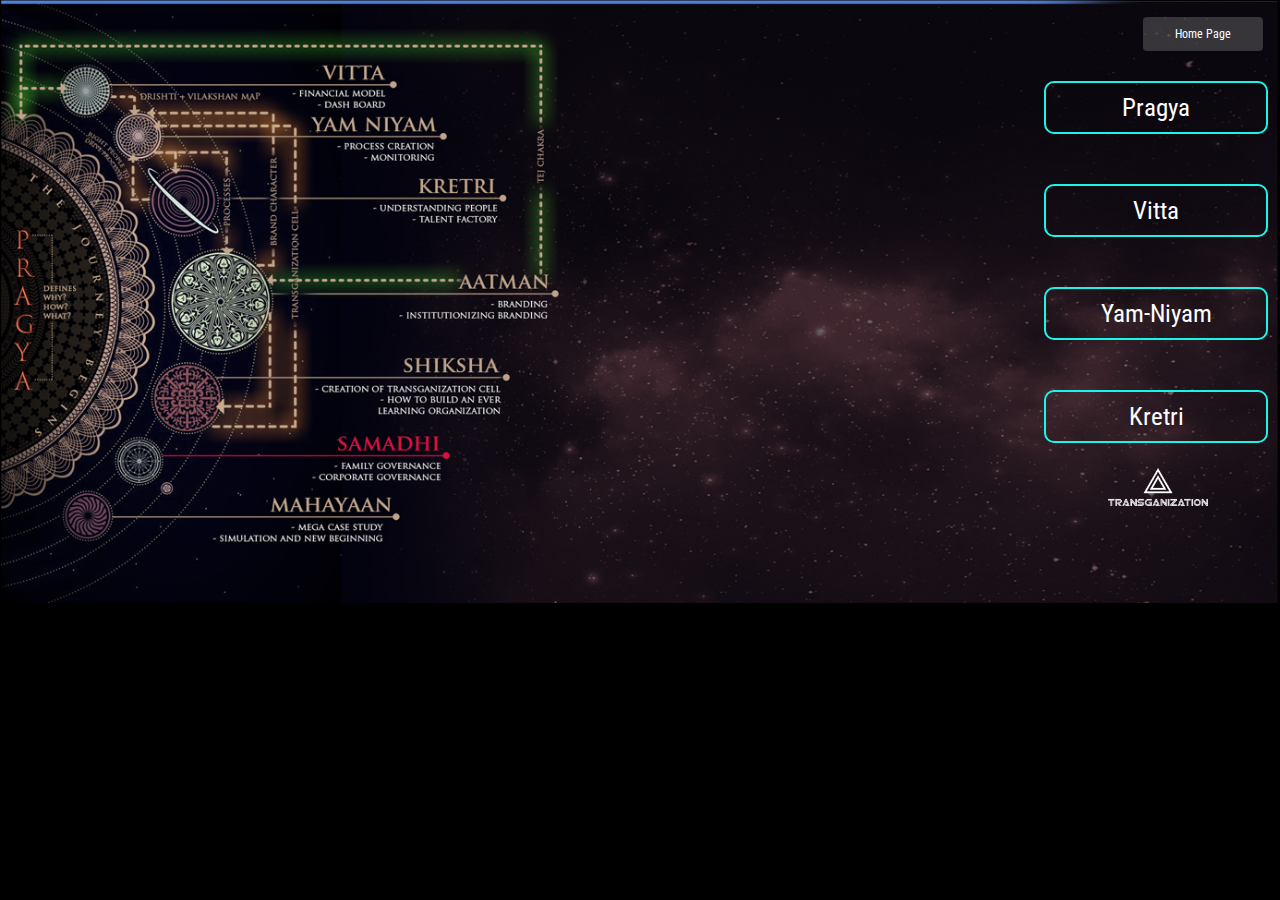
<file: Gyan Journey Explaination.html>
<!DOCTYPE html>
<html>
<head>
	<title>Gyan Journey Explaination</title>
	<link rel="stylesheet" type="text/css" href="Style_GyanJourney.css">
	<link href="https://fonts.googleapis.com/css?family=Roboto+Condensed&display=swap" rel="stylesheet">
</head>
<body>
<p class="button home"><Span><a href="index.html" style="color: white">Home Page </Span></p><br>

<p class="button session"><a href="Pragya.html" style="color: white">Pragya</p><br>
<p class="button session"><a href="Vitta.html" style="color: white">Vitta </p><br>
<p class="button session"><a href="YamNiyam.html" style="color: white">Yam-Niyam </p><br>
<p class="button session"><a href="Kretri.html" style="color: white">Kretri </p><br>
<footer>
	<img src="Transganization Logo.png" width="100"></footer>
</body>
</html>
</file>
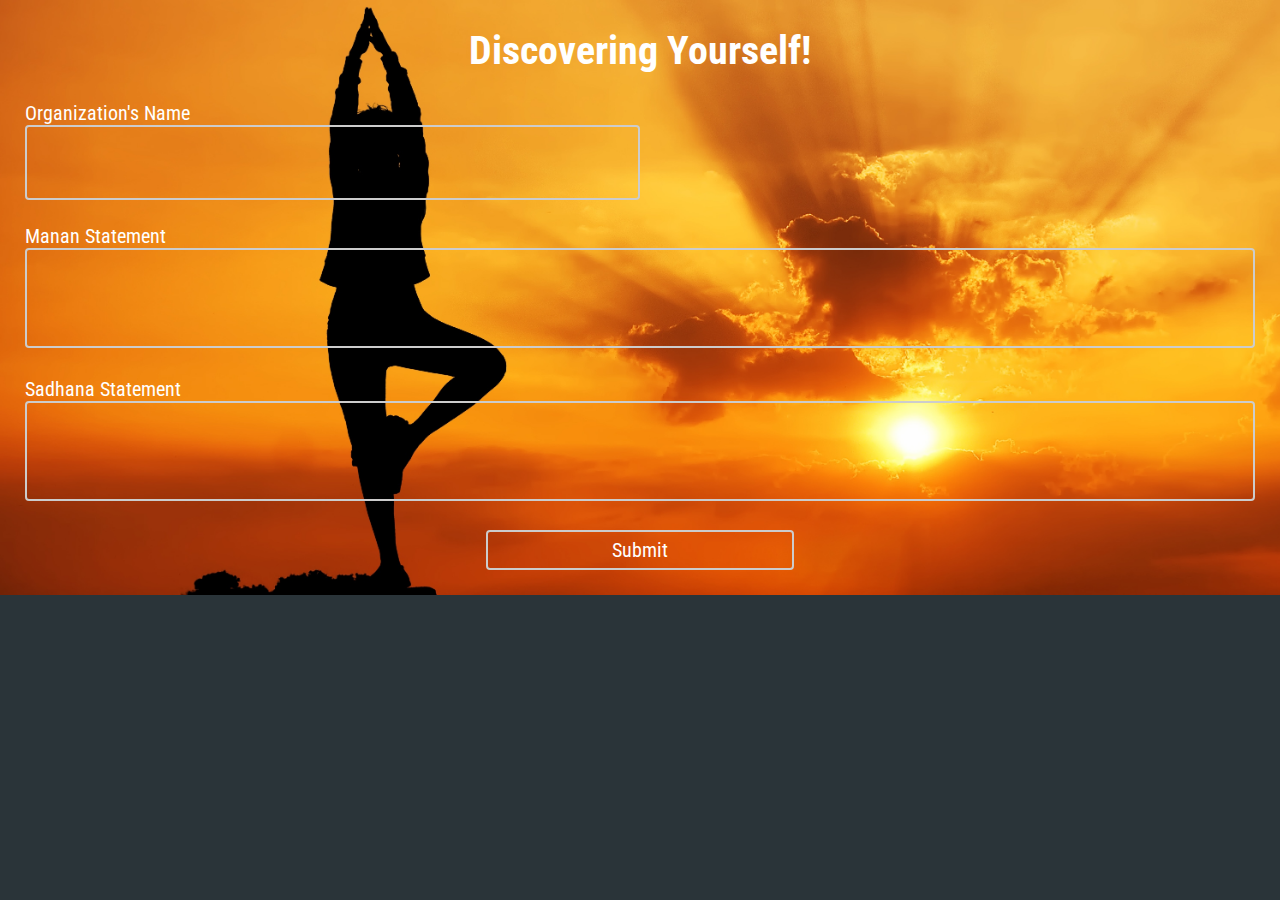
<file: Manan.html>
<!DOCTYPE html>
<html>
<head>
	<title>Manan and Sadhana</title>
		<link rel="stylesheet" type="text/css" href="Manan.css">
	    <link href="https://fonts.googleapis.com/css?family=Roboto+Condensed&display=swap" rel="stylesheet">
</head>
<body>

<h1>Discovering Yourself!</h1>
<form GET>
Organization's Name <br>
<input class="Orgname" type="text" name="Organization" required ="autocomplete"> <br> <br>
Manan Statement	
<textarea class="Manan" name="Manan" rows="5" cols="50" required="autocomplete"> </textarea>  <br> <br>
Sadhana Statement	
<textarea class="Sadhana" name="Sadhana" rows="5" cols="50" required="autocomplete"> </textarea>  <br> <br>
<input class="Submit" type="Submit" name="Submit" align="center">


</form>

</body>
</html>
</file>
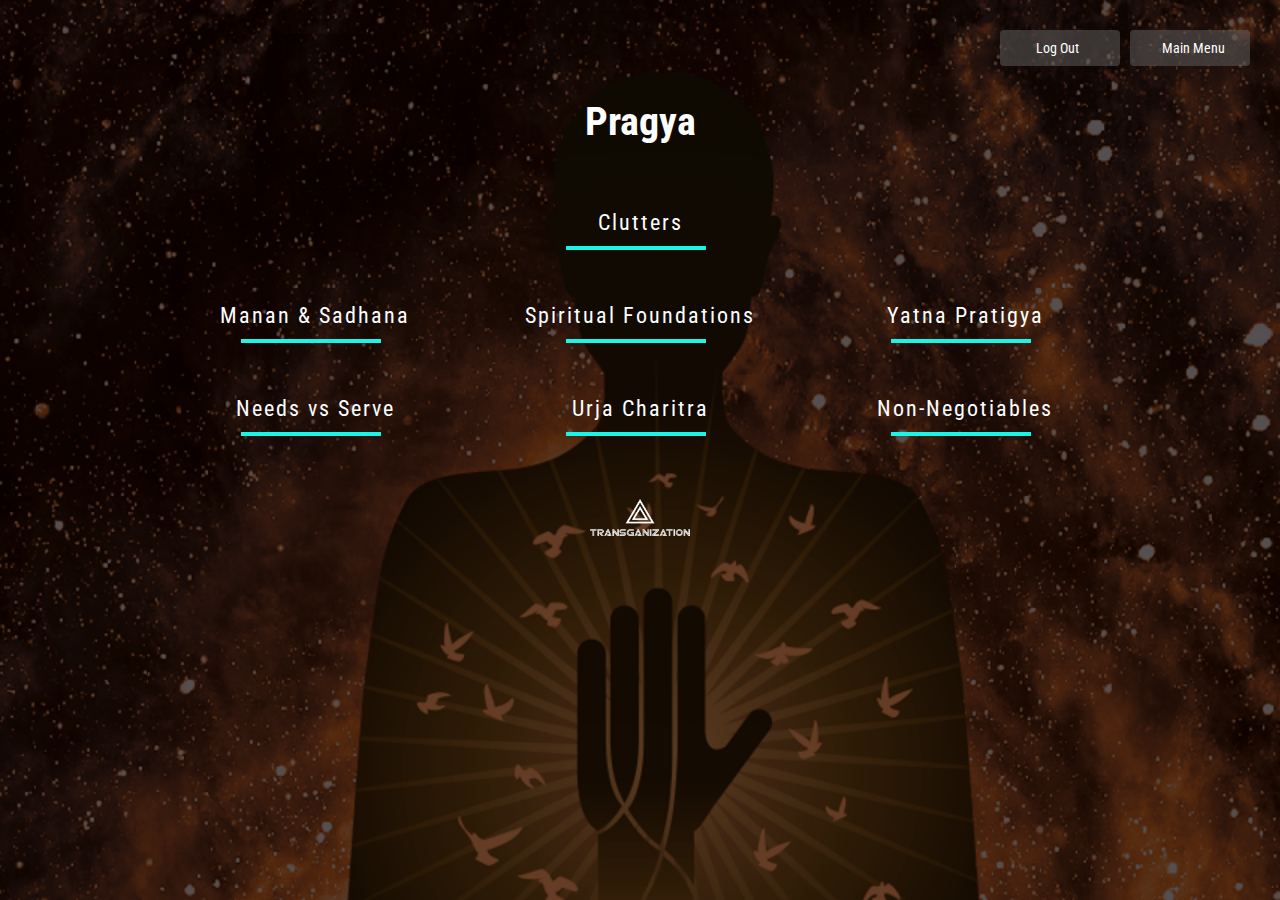
<file: Pragya.html>
<!DOCTYPE html>
<html>
<head>
	<title>Pragya</title>
	<link rel="stylesheet" type="text/css" href="Pragya.css">
	<link href="https://fonts.googleapis.com/css?family=Roboto+Condensed&display=swap" rel="stylesheet">
</head>
<body>
<div class="nav">	
<p class="button home"><Span><a href="index.html" style="color: white">Log Out</Span><br>
<p class="button home"><Span><a href="index2.html" style="color: white">Main Menu</Span></p>
</div>

<div class="header">
<h1>Pragya</h1><br><br>
 
<div class="svg-wrapper">
  <svg height="60" width="320">
    <rect class="shape" height="60" width="320" />
  </svg>
   <div class="text"><a href ="Clutters.html" style="color: white"> Clutters </div>
</div> <br>

<div class="svg-wrapper">
  <svg height="60" width="320">
    <rect class="shape" height="60" width="320" />
  </svg>
   <div class="text"><a href ="Manan.html" style="color: white">Manan & Sadhana</div>
</div>

<div class="svg-wrapper">
  <svg height="60" width="320">
    <rect class="shape" height="60" width="320" />
  </svg>
   <div class="text">Spiritual Foundations</div>
</div>

<div class="svg-wrapper">
  <svg height="60" width="320">
    <rect class="shape" height="60" width="320" />
  </svg>
   <div class="text">Yatna Pratigya</div>
</div>
<br>

<div class="svg-wrapper">
  <svg height="60" width="320">
    <rect class="shape" height="60" width="320" />
  </svg>
   <div class="text">Needs vs Serve</div>
</div>

<div class="svg-wrapper">
  <svg height="60" width="320">
    <rect class="shape" height="60" width="320" />
  </svg>
   <div class="text">Urja Charitra</div>
</div>

<div class="svg-wrapper">
  <svg height="60" width="320">
    <rect class="shape" height="60" width="320" />
  </svg>
   <div class="text">Non-Negotiables</div>
</div>



<footer>
	<img src="Transganization Logo.png" width="100" ></footer>
</body>
</html>
</file>
<file: Style_GyanJourney.css>
body 
{ 	
flex-flow: flex-wrap; 
font-family: 'Roboto Condensed', sans-serif;
background-color: black;
background-image: url(Image2.png);
background-size: cover;
background-repeat: no-repeat;
color: white;
font-family: 'Roboto Condensed', sans-serif;
text-align: right;
padding: 10px;
margin: 2px;
font-size: 25px;	
}
.home
{
  display: inline-block;
  border-radius: 4px;
  background-color: rgba(100,100,100,0.5);
  border: none;
  color: rgb(255,255,255);
  text-align: center;
  font-size: 12px;
  padding: 10px;
  width: 100px;
  transition: all 0.5s;
  cursor: grab;
  margin: 5px;
}
.home span 
{  
  cursor: grab;
  display: inline-block;
  position: relative;
  transition: 0.5s;
}
.home span:after {
 
  content: '\00bb';
  position: absolute;
  opacity: 0;
  top: 0;
  right: -50px;
  transition: 0.5s;
}
.home:hover span {
  padding-right: 25px;
}
.home:hover span:after {
  opacity: 1;
  right: 0;
}

.session
{
 text-align: center;
 display: inline-block;
 color: #4666FF; /* Text color */
 background-color: transparent; /* Remove background color */
 border: 2px solid #19f6e8; /* Border thickness, line style, and color */
 border-radius: 10px; /* Adds curve to border corners */
 transition: 1s;
 width: 200px;
 padding: 10px;
 }
footer
{
margin: 0px;
padding-right: 60px;	
}
a {
    text-decoration: none !important;
}
</file>
<file: Manan.css>
body
{
flex-flow: flex-wrap; 	
margin: 25px;
background-color: #2a3439;
background-image: url(Image4.jpeg);
background-size: cover;
background-repeat: no-repeat;
color: white;
font-family: 'Roboto Condensed', sans-serif;
font-size: 20px;	
}
h1
{
text-align: center;	
}
.home
{
  display: inline-block;
  border-radius: 4px;
  background-color: rgba(100,100,100,0.5);
  border: none;
  color: rgb(255,255,255);
  text-align: center;
  font-size: 14px;
  padding: 10px;
  width: 100px;
  transition: all 0.5s;
  cursor: grab;
  margin: 5px;
}
.home span 
{  
  cursor: grab;
  display: inline-block;
  position: relative;
  transition: 0.5s;
}
.home span:after {
 
  content: '\00bb';
  position: relative;
  opacity: 0;
  top: 0;
  right: -50px;
  transition: 0.5s;
}
.home:hover span {
  padding-right: 25px;
}
.home:hover span:after {
  opacity: 1;
  right: 0;
}

.nav
{
text-align: right;	
}
a {
    text-decoration: none !important;
}
.Orgname
{
  width: 50%;
  height: 75px;
  padding: 5px 5px;
  box-sizing: border-box;
  border: 2px solid #ccc;
  border-radius: 4px;
  background-color: transparent;
  font-size: 20px;
  resize: none;
  font-family: 'Roboto Condensed', sans-serif;
  color: white; 
}
.Manan
{
  width: 100%;
  height: 100px;
  padding: 5px 5px;
  box-sizing: border-box;
  border: 2px solid #ccc;
  border-radius: 4px;
  background-color: transparent;
  font-size: 20px;
  resize: none; 
  font-family: 'Roboto Condensed', sans-serif;
  color: white; 
}

.Sadhana
{
  width: 100%;
  height: 100px;
  padding: 5px 5px;
  box-sizing: border-box;
  border: 2px solid #ccc;
  border-radius: 4px;
  background-color: transparent;
  font-size: 20px;
  resize: none; 
  font-family: 'Roboto Condensed', sans-serif;
  color: white; 
}

.Submit
{
  width: 25%;
  height: 40px;
  padding: 5px 5px;
  box-sizing: border-box;
  border: 2px solid #ccc;
  border-radius: 4px;
  background-color: transparent;
  font-size: 20px;
  resize: none; 
  font-family: 'Roboto Condensed', sans-serif;
  color: white;
  margin: 0 auto;
  display: block;
}
</file>
<file: Pragya.css>
body
{
flex-flow: flex-wrap; 	
margin: 25px;
background-color: #2a3439;
background-image: url(Image3.png);
background-size: cover;
background-repeat: no-repeat;
color: white;
font-family: 'Roboto Condensed', sans-serif;
font-size: 20px;
text-align: center;		
}
.header
{
text-align: center;	
}

.home
{
  display: inline-block;
  border-radius: 4px;
  background-color: rgba(100,100,100,0.5);
  border: none;
  color: rgb(255,255,255);
  text-align: center;
  font-size: 14px;
  padding: 10px;
  width: 100px;
  transition: all 0.5s;
  cursor: grab;
  margin: 5px;
}
.home span 
{  
  cursor: grab;
  display: inline-block;
  position: relative;
  transition: 0.5s;
}
.home span:after {
 
  content: '\00bb';
  position: relative;
  opacity: 0;
  top: 0;
  right: -50px;
  transition: 0.5s;
}
.home:hover span {
  padding-right: 25px;
}
.home:hover span:after {
  opacity: 1;
  right: 0;
}

.nav
{
text-align: right;	
}

footer{

align-self: auto;	
}

.svg-wrapper {
  display: inline-block;
  text-align: center;
  height: 60px;
  margin: 0 auto;
  position: relative;
  top: 50%;
  transform: translateY(-50%);
  width: 320px;
  color: white;
}
.shape 
{
  fill: transparent;
  stroke-dasharray: 140 540;
  stroke-dashoffset: -474;
  stroke-width: 8px;
  stroke: #19f6e8;
}

.text 
{
  color: white;
  font-size: 22px;
  letter-spacing: 2px;
  line-height: 32px;
  position: relative;
  top: -48px;
}

@keyframes draw {
  0% {
    stroke-dasharray: 140 540;
    stroke-dashoffset: -474;
    stroke-width: 8px;
  }
  100% {
    stroke-dasharray: 760;
    stroke-dashoffset: 0;
    stroke-width: 2px;
  }
}

.svg-wrapper:hover .shape {
  -webkit-animation: 0.6s draw linear forwards;
  animation: 0.6s draw linear forwards;
  color: white;
}

a {
    text-decoration: none !important;
}
</file>
